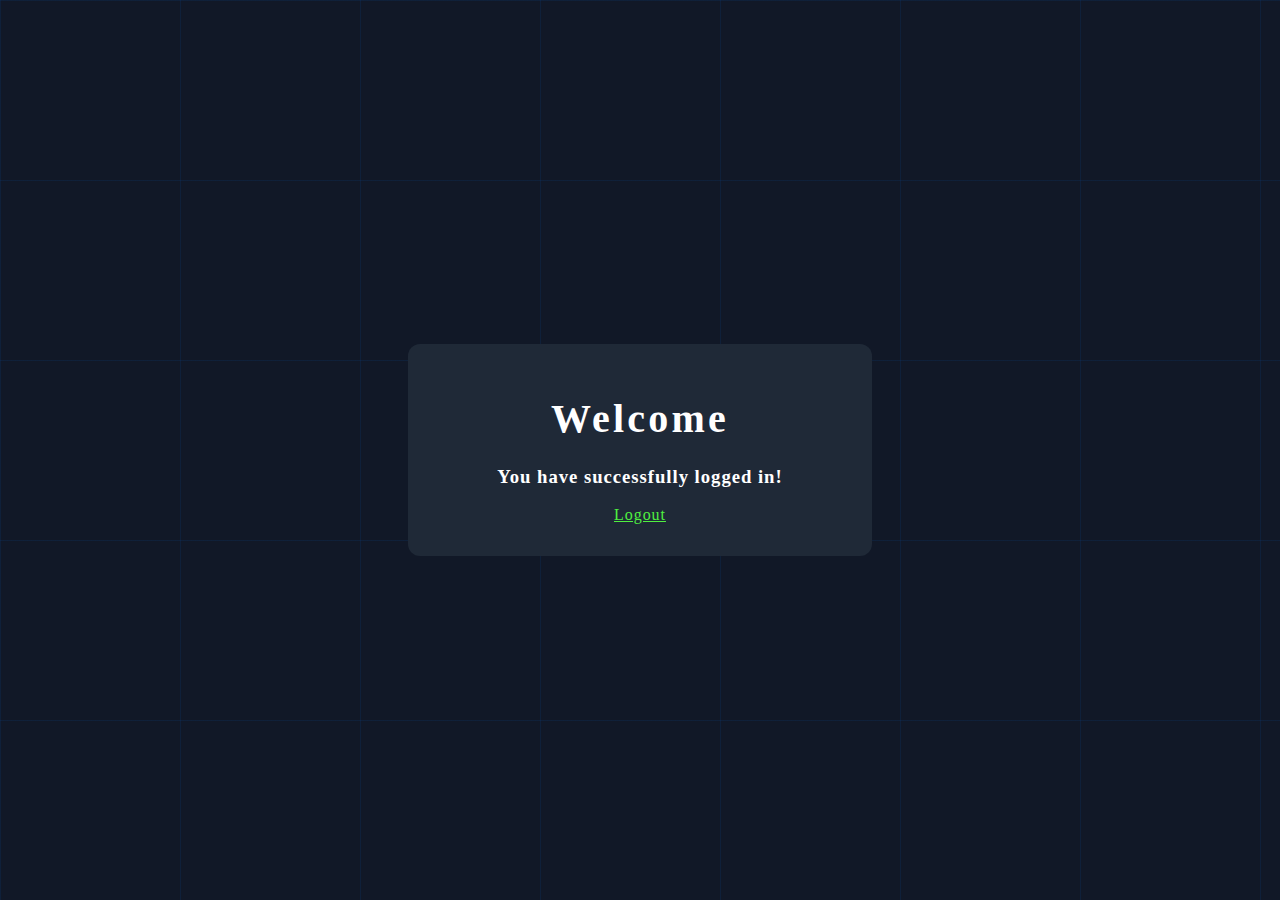
<file: web/index.html>
<!DOCTYPE html>
<html lang="en">

<head>
    <meta charset="UTF-8">
    <meta name="viewport" content="width=device-width, initial-scale=1.0">
    <title>Welcome</title>
    <link rel="stylesheet" href="css/auth.css">
    <link rel="icon" href="/ico/books.ico" type="image/x-icon">
</head>

<body>
    <div class="container">
        <h2>Welcome</h2>
        <h3 style="text-align: center;">You have successfully logged in!</h3>
        <a href="#" id="logoutBtn" class="btn" style="display: block; text-align: center; margin: 0 auto; color: #4ff040;">Logout</a>
    </div>

    <script>
        document.getElementById('logoutBtn').addEventListener('click', function (event) {
            event.preventDefault();
            fetch('/logout', {
                method: 'POST',
                headers: {
                    'Content-Type': 'application/json'
                }
            }).then(response => {
                if (response.ok) {
                    window.location.href = '/auth';
                } else {
                    console.error('Logout failed');
                }
            }).catch(error => {
                console.error('Error:', error);
            });
        });
    </script>
</body>

</html>
</file>
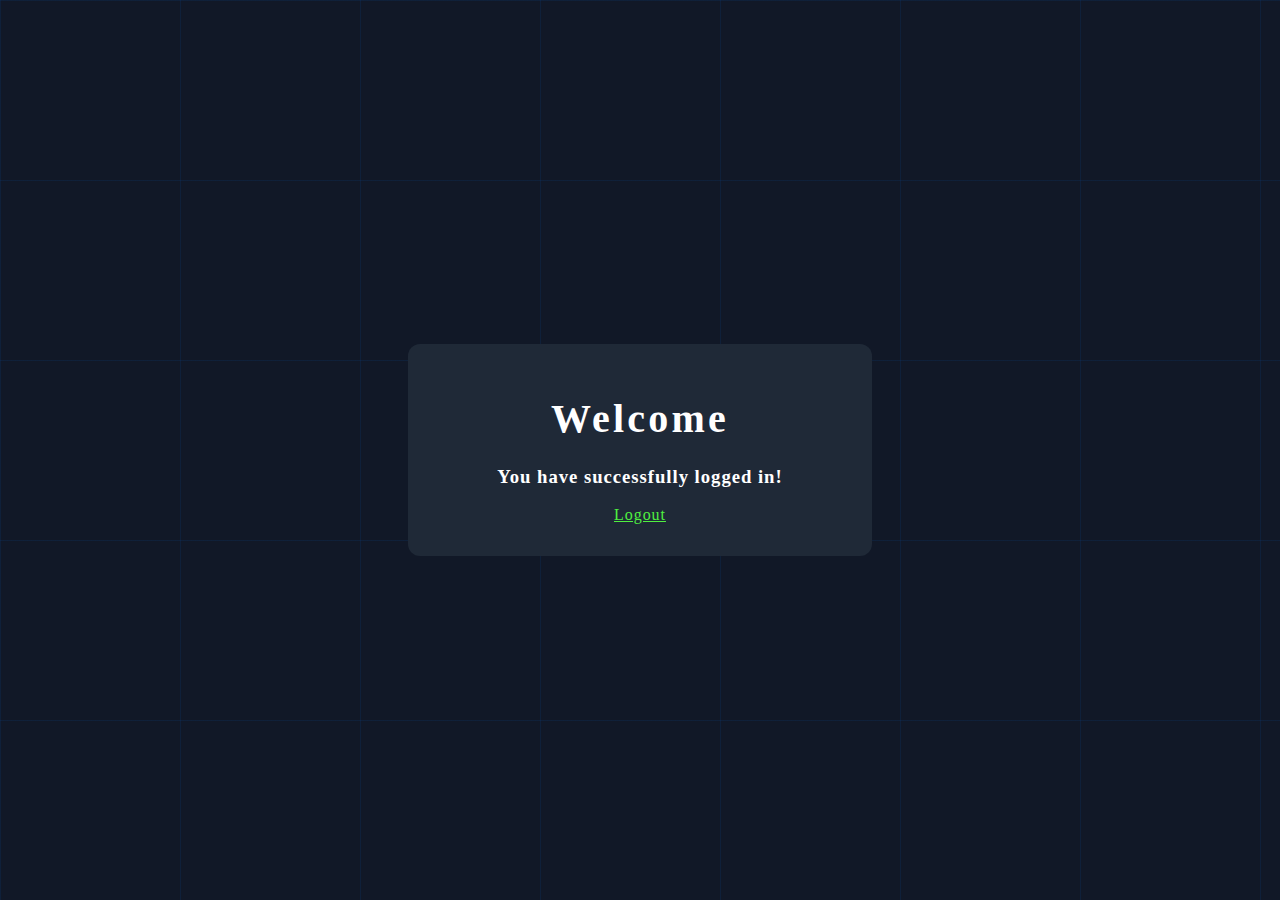
<file: web/html/index.html>
<!DOCTYPE html>
<html lang="en">

<head>
    <meta charset="UTF-8">
    <meta name="viewport" content="width=device-width, initial-scale=1.0">
    <title>Welcome</title>
    <link rel="stylesheet" href="../css/auth.css">
    <link rel="icon" href="../ico/books.ico" type="image/x-icon">
</head>

<body>
    <div class="container">
        <h2>Welcome</h2>
        <h3 style="text-align: center;">You have successfully logged in!</h3>
        <a href="#" id="logoutBtn" class="btn" style="display: block; text-align: center; margin: 0 auto; color: #4ff040;">Logout</a>
    </div>

    <script>
        document.getElementById('logoutBtn').addEventListener('click', function (event) {
            event.preventDefault();
            fetch('/logout', {
                method: 'POST',
                headers: {
                    'Content-Type': 'application/json'
                }
            }).then(response => {
                if (response.ok) {
                    window.location.href = '/auth';
                } else {
                    console.error('Logout failed');
                }
            }).catch(error => {
                console.error('Error:', error);
            });
        });
    </script>
</body>

</html>
</file>
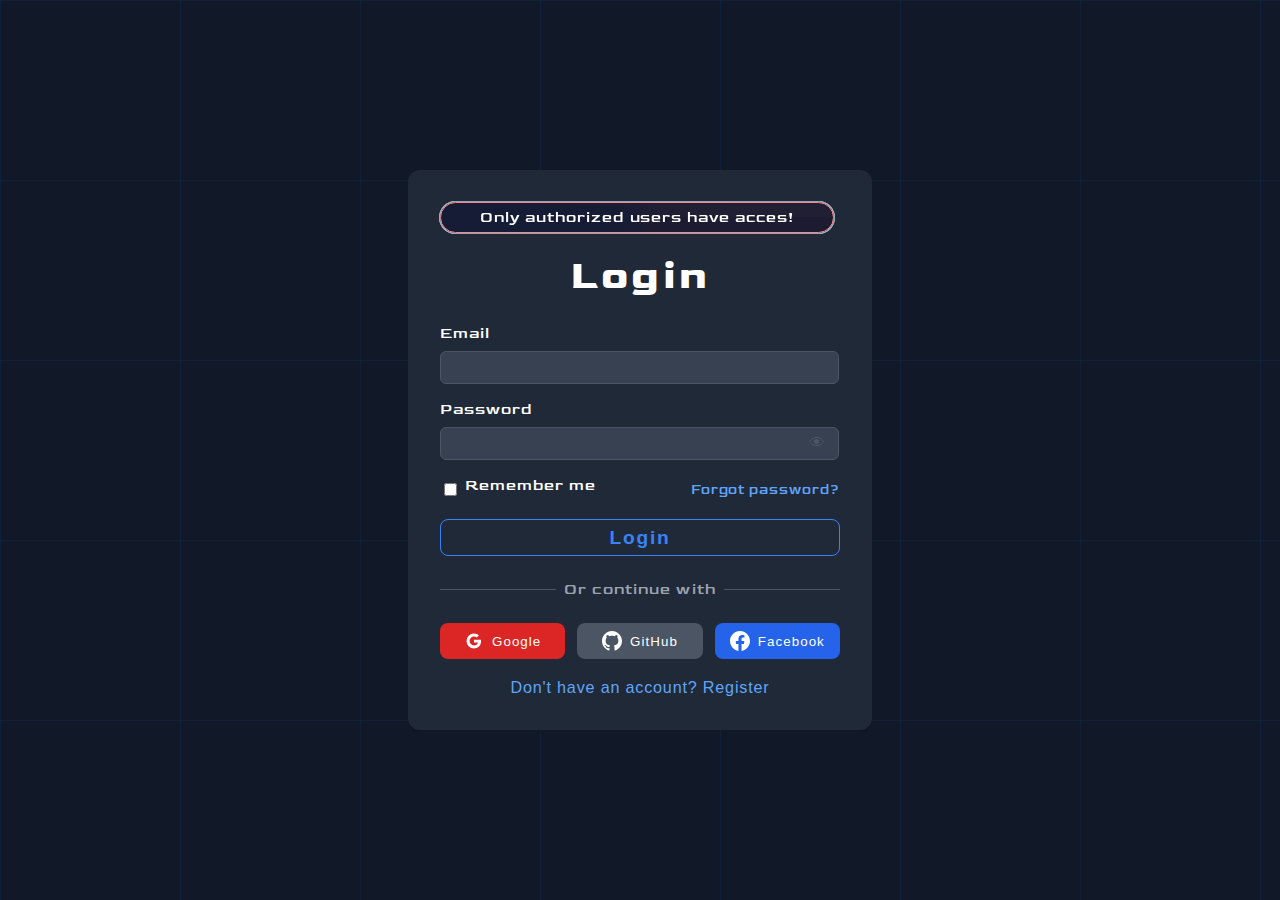
<file: web/auth.html>
<!DOCTYPE html>
<html lang="en">

<head>
    <meta charset="UTF-8">
    <meta name="viewport" content="width=device-width, initial-scale=1.0">
    <title>Authentication</title>
    <link href="https://fonts.googleapis.com/css2?family=Goldman:wght@400;500;600;700;800&display=swap" rel="stylesheet">    
    <link rel="stylesheet" href="css/auth.css">
    <link rel="icon" href="/ico/PadLoock.ico" type="image/x-icon">
</head>

<body>
    <div class="container">
        <div id="LogMessage" class="logmessage">
            Only authorized users have acces!
        </div>
        <h2 id="formTitle">Login</h2>
        <form id="authForm">
            <div id="usernameField" class="form-group" style="display: none;">
                <label for="username">Username</label>
                <input type="text" id="username" name="username" none>
            </div>
            <div class="form-group">
                <label for="email">Email</label>
                <input type="email" id="email" name="email" required>
            </div>
            <div class="form-group">
                <label for="password">Password</label>
            <div class="password-wrapper">
                <input type="password" id="password" name="password" required>
                <span id="togglePassword" class="toggle-password">&#128065;</span> <!-- Eye icon -->
            </div>

            </div>
            <div id="rememberForgot" class="remember-forgot">
                <div class="remember-me">
                    <input type="checkbox" id="remember-me">
                    <label for="remember-me">Remember me</label>
                </div>
                <a href="#" class="forgot-password">Forgot password?</a>
            </div>
            <button type="submit" class="submit-btn">Login</button>
        </form>
        <div class="divider">
            <span>Or continue with</span>
        </div>
        <div class="social-buttons">
            <button class="social-btn google-btn" onclick="window.location.href='/auth/google'">
                <svg viewBox="0 0 24 24" fill="currentColor">
                    <path d="M20.283 10.356h-8.327v3.451h4.792c-.446 2.193-2.313 3.453-4.792 3.453a5.27 5.27 0 0 1-5.279-5.28 5.27 5.27 0 0 1 5.279-5.279c1.259 0 2.397.447 3.29 1.178l2.6-2.599c-1.584-1.381-3.615-2.233-5.89-2.233a8.908 8.908 0 0 0-8.934 8.934 8.907 8.907 0 0 0 8.934 8.934c4.467 0 8.529-3.249 8.529-8.934 0-.528-.081-1.097-.202-1.625z"></path>
                </svg>
                Google
            </button>
            <button class="social-btn github-btn" onclick="window.location.href='/auth/github'">
                <svg viewBox="0 0 24 24" fill="currentColor">
                    <path d="M12 0c-6.626 0-12 5.373-12 12 0 5.302 3.438 9.8 8.207 11.387.599.111.793-.261.793-.577v-2.234c-3.338.726-4.033-1.416-4.033-1.416-.546-1.387-1.333-1.756-1.333-1.756-1.089-.745.083-.729.083-.729 1.205.084 1.839 1.237 1.839 1.237 1.07 1.834 2.807 1.304 3.492.997.107-.775.418-1.305.762-1.604-2.665-.305-5.467-1.334-5.467-5.931 0-1.311.469-2.381 1.236-3.221-.124-.303-.535-1.524.117-3.176 0 0 1.008-.322 3.301 1.23.957-.266 1.983-.399 3.003-.404 1.02.005 2.047.138 3.006.404 2.291-1.552 3.297-1.23 3.297-1.23.653 1.653.242 2.874.118 3.176.77.84 1.235 1.911 1.235 3.221 0 4.609-2.807 5.624-5.479 5.921.43.372.823 1.102.823 2.222v3.293c0 .319.192.694.801.576 4.765-1.589 8.199-6.086 8.199-11.386 0-6.627-5.373-12-12-12z"></path>
                </svg>
                GitHub
            </button>
            <button class="social-btn facebook-btn" onclick="window.location.href='/auth/facebook'">
                <svg viewBox="0 0 24 24" fill="currentColor">
                    <path d="M24 12.073c0-6.627-5.373-12-12-12s-12 5.373-12 12c0 5.99 4.388 10.954 10.125 11.854v-8.385H7.078v-3.47h3.047V9.43c0-3.007 1.792-4.669 4.533-4.669 1.312 0 2.686.235 2.686.235v2.953H15.83c-1.491 0-1.956.925-1.956 1.874v2.25h3.328l-.532 3.47h-2.796v8.385C19.612 23.027 24 18.062 24 12.073z"></path>
                </svg>
                Facebook
            </button>
        </div>
        <div class="switch-form">
            <button id="switchFormBtn">Don't have an account? Register</button>
        </div>
    </div>

<script src="js/auth.js"></script>
</body>

</html>
</file>
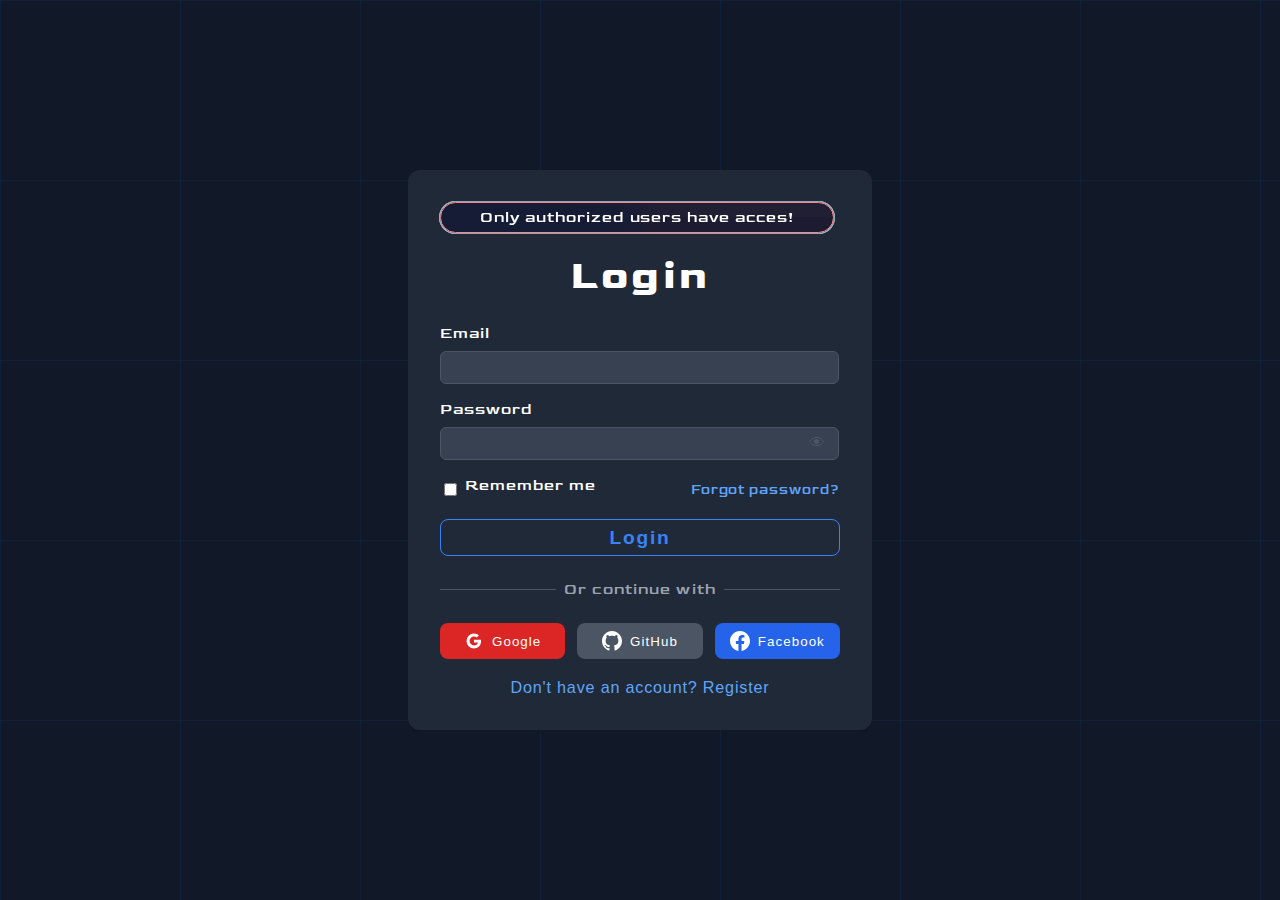
<file: web/html/auth.html>
<!DOCTYPE html>
<html lang="en">

<head>
    <meta charset="UTF-8">
    <meta name="viewport" content="width=device-width, initial-scale=1.0">
    <title>Authentication</title>
    <link href="https://fonts.googleapis.com/css2?family=Goldman:wght@400;500;600;700;800&display=swap" rel="stylesheet">    
    <link rel="stylesheet" href="../css/auth.css">
    <link rel="icon" href="../ico/PadLoock.ico" type="image/x-icon">
</head>

<body>
    <div class="container">
        <div id="LogMessage" class="logmessage">
            Only authorized users have acces!
        </div>
        <h2 id="formTitle">Login</h2>
        <form id="authForm">
            <div id="usernameField" class="form-group" style="display: none;">
                <label for="username">Username</label>
                <input type="text" id="username" name="username" none>
            </div>
            <div class="form-group">
                <label for="email">Email</label>
                <input type="email" id="email" name="email" required>
            </div>
            <div class="form-group">
                <label for="password">Password</label>
            <div class="password-wrapper">
                <input type="password" id="password" name="password" required>
                <span id="togglePassword" class="toggle-password">&#128065;</span> <!-- Eye icon -->
            </div>

            </div>
            <div id="rememberForgot" class="remember-forgot">
                <div class="remember-me">
                    <input type="checkbox" id="remember-me">
                    <label for="remember-me">Remember me</label>
                </div>
                <a href="#" class="forgot-password">Forgot password?</a>
            </div>
            <button type="submit" class="submit-btn">Login</button>
        </form>
        <div class="divider">
            <span>Or continue with</span>
        </div>
        <div class="social-buttons">
            <button class="social-btn google-btn" onclick="window.location.href='/auth/google'">
                <svg viewBox="0 0 24 24" fill="currentColor">
                    <path d="M20.283 10.356h-8.327v3.451h4.792c-.446 2.193-2.313 3.453-4.792 3.453a5.27 5.27 0 0 1-5.279-5.28 5.27 5.27 0 0 1 5.279-5.279c1.259 0 2.397.447 3.29 1.178l2.6-2.599c-1.584-1.381-3.615-2.233-5.89-2.233a8.908 8.908 0 0 0-8.934 8.934 8.907 8.907 0 0 0 8.934 8.934c4.467 0 8.529-3.249 8.529-8.934 0-.528-.081-1.097-.202-1.625z"></path>
                </svg>
                Google
            </button>
            <button class="social-btn github-btn" onclick="window.location.href='/auth/github'">
                <svg viewBox="0 0 24 24" fill="currentColor">
                    <path d="M12 0c-6.626 0-12 5.373-12 12 0 5.302 3.438 9.8 8.207 11.387.599.111.793-.261.793-.577v-2.234c-3.338.726-4.033-1.416-4.033-1.416-.546-1.387-1.333-1.756-1.333-1.756-1.089-.745.083-.729.083-.729 1.205.084 1.839 1.237 1.839 1.237 1.07 1.834 2.807 1.304 3.492.997.107-.775.418-1.305.762-1.604-2.665-.305-5.467-1.334-5.467-5.931 0-1.311.469-2.381 1.236-3.221-.124-.303-.535-1.524.117-3.176 0 0 1.008-.322 3.301 1.23.957-.266 1.983-.399 3.003-.404 1.02.005 2.047.138 3.006.404 2.291-1.552 3.297-1.23 3.297-1.23.653 1.653.242 2.874.118 3.176.77.84 1.235 1.911 1.235 3.221 0 4.609-2.807 5.624-5.479 5.921.43.372.823 1.102.823 2.222v3.293c0 .319.192.694.801.576 4.765-1.589 8.199-6.086 8.199-11.386 0-6.627-5.373-12-12-12z"></path>
                </svg>
                GitHub
            </button>
            <button class="social-btn facebook-btn" onclick="window.location.href='/auth/facebook'">
                <svg viewBox="0 0 24 24" fill="currentColor">
                    <path d="M24 12.073c0-6.627-5.373-12-12-12s-12 5.373-12 12c0 5.99 4.388 10.954 10.125 11.854v-8.385H7.078v-3.47h3.047V9.43c0-3.007 1.792-4.669 4.533-4.669 1.312 0 2.686.235 2.686.235v2.953H15.83c-1.491 0-1.956.925-1.956 1.874v2.25h3.328l-.532 3.47h-2.796v8.385C19.612 23.027 24 18.062 24 12.073z"></path>
                </svg>
                Facebook
            </button>
        </div>
        <div class="switch-form">
            <button id="switchFormBtn">Don't have an account? Register</button>
        </div>
    </div>

<script src="../js/auth.js"></script>
</body>

</html>
</file>
<file: web/css/auth.css>
body {
  font-family: Oxanium, Roboto Mono, Orbitron, Goldman, "Chakra Petch";
  margin: 0;
  padding: 0;
  min-height: 100vh;
  display: flex;
  align-items: center;
  justify-content: center;
  background-color: #111827;
  color: #ffffff;
  overflow: hidden;
  letter-spacing: 0.06em;
}

body:hover {
  background-image: linear-gradient(90deg, #014daa25 1px, transparent 0.5px),
    linear-gradient(#014daa25 1px, transparent 0.5px);
  background-size: 180px 180px;
}
body.hover-disabled:hover {
  background-image: none;
}

.container {
  width: 100%;
  max-width: 400px;
  padding: 2rem;
  background-color: #1f2937;
  border-radius: 0.75rem;
  box-shadow: 0 25px 50px -12px rgba(0, 0, 0, 0.25) indigo;
  position: relative;
  z-index: 10;
}

.container:hover {
  box-shadow: 0 0 2px rgba(59, 130, 246, 0.5) inset;
  transform: translateY(-2px);
  background-image: radial-gradient(
    circle,
    rgba(255, 255, 255, 0.116) 0.7px,
    transparent 1px
  );
  background-size: 5px 5px;
}

h2 {
  font-size: 2.5rem;
  font-weight: bold;
  text-align: center;
  margin-bottom: 1.5rem;
  margin-top: 1.2rem;
  letter-spacing: 0.08em;
}

.form-group {
  margin-bottom: 1rem;
}

label {
  display: block;
  margin-bottom: 0.5rem;
}

.password-wrapper {
  position: relative;
  display: flex;
  align-items: center;
}

.toggle-password {
  position: absolute;
  right: 0.9rem;
  cursor: pointer;
  user-select: none;
  color: #4b5563;
}

input[type="password"] {
  width: 100%;
  padding-right: 2.5rem; /* Add space for the eye icon */
}

/* .form-group:hover {
  transform: scaleX(1.005);
} */

input[type="text"],
input[type="email"],
input[type="password"] {
  width: 92%;
  padding: 0.5rem;
  padding-left: 1.1rem;
  border: 1px solid #4b5563;
  background-color: #374151;
  color: #ffffff;
  border-radius: 0.375rem;
}

input[type="text"],
input[type="email"],
input[type="password"] {
  width: 94%;
  padding: 0.5rem;
  padding-left: 0.8rem;
  border: 1px solid #4b5563;
  background-color: #374151;
  color: #ffffff;
  border-radius: 0.375rem;
}

input[type="text"]:hover,
input[type="email"]:hover,
input[type="password"]:hover {
  box-shadow: 0 0 10px rgba(59, 130, 246, 0.5); /* Add glow effect */
}

.remember-forgot {
  display: flex;
  justify-content: space-between;
  align-items: center;
  margin-bottom: 1rem;
}

.remember-me {
  display: flex;
  align-items: center;
}

.remember-me input {
  margin-right: 0.5rem;
}

.forgot-password {
  color: #60a5fa;
  text-decoration: none;
  font-size: 0.875rem;
}

.forgot-password:hover {
  /* color: #93c5fd; */
}

.submit-btn {
  width: 100%;
  align-items: center;
  text-align: center;
  justify-content: center;
  padding: 0.75rem 0.75rem;
  background-color: transparent;
  border: 1px solid #3b82f6;
  color: #3b82f6;
  border-radius: 0.5rem;
  font-weight: bold;
  cursor: pointer;
  transition: all 0.2s ease;
  letter-spacing: 0.09em;
  background-color: #1f2937;
  /* font-family: "Chakra Petch"; */
  font-weight: bold;
  font-size: 1.2rem;
  position: relative;
  overflow: hidden;
  line-height: 0.6;
}

.submit-btn:hover {
  background-color: #0d131bb9;
  transform: translateY(+2px) scaleX(1.02);
  box-shadow: 0 0 15px rgba(59, 130, 246, 0.5);
  border-color: #60a5fa;
  color: #60a5fa;
  /* transition: all 0.3s ease; */
}

.submit-btn span {
  display: inline-block;
  transform: scale(1.2); /* Scale the text */
  transform-origin: center;
  line-height: 0.1;
}

.divider {
  display: flex;
  align-items: center;
  text-align: center;
  margin: 1.5rem 0;
  letter-spacing: 0.07em;
}

.divider::before,
.divider::after {
  content: "";
  flex: 1;
  border-bottom: 1px solid #4b5563;
}

.divider span {
  padding: 0 0.5rem;
  background-color: #1f2937;
  color: #9ca3af;
}

.social-buttons {
  display: grid;
  grid-template-columns: repeat(3, 1fr);
  gap: 0.75rem;
}

.social-btn {
  display: flex;
  align-items: center;
  justify-content: center;
  padding: 0.5rem;
  border: none;
  border-radius: 0.5rem;
  color: #ffffff;
  cursor: pointer;
  transition: all 0.3s ease;
  letter-spacing: 0.08em;
}

.social-btn svg {
  width: 1.25rem;
  height: 1.25rem;
  margin-right: 0.5rem;
}

.google-btn {
  background-color: #dc2626;
}

.google-btn:hover {
  background-color: #b91c1c;
  transform: translateY(+2px) scaleX(1.02);
  box-shadow: 0 0 15px rgba(59, 130, 246, 0.5);
  border-color: #f4f8fc;
  border: 1px solid #ffffff;
}

.github-btn {
  background-color: #4b5563;
  transition: all 0.2s ease;
}

.github-btn:hover {
  background-color: #00000080;
  transform: translateY(+2px) scaleX(1.02);
  box-shadow: 0 0 15px rgba(59, 130, 246, 0.5);
  border-color: #f4f8fc;
  border: 1px solid #ffffff;
}

.facebook-btn {
  background-color: #2563eb;
}

.facebook-btn:hover {
  background-color: #1d4ed8;
  transform: translateY(+2px) scaleX(1.02);
  box-shadow: 0 0 15px rgba(59, 130, 246, 0.5);
  border-color: #f4f8fc;
  border: 1px solid #ffffff;
}

.switch-form {
  text-align: center;
  margin-top: 1.1rem;
}

.switch-form button {
  background: none;
  border: none;
  color: #60a5fa;
  cursor: pointer;
  font-size: 1.01rem;
  letter-spacing: 0.05em;
}

.switch-form button:hover {
  color: #93c5fd;
  text-decoration: none;
  transform: translateY(+4px) scaleX(1.04);
}
h2:hover {
}

.logmessage {
  align-items: center;
  backdrop-filter: blur(12px);
  background: conic-gradient(
    from 90deg at 50% 50%,
    #1a0b2c71 0%,
    #0d0e3379 50%,
    #22153177 100%
  );
  border-radius: 1rem;
  border: 1px solid #f58989;
  box-shadow: 0 0 0 1px #94a3b8, 0 0 0 1px #f8fafc;
  color: #ffffff;
  cursor: not-allowed;
  /* font-size: 1.2rem; */
  /* font-weight: 300; font-medium */
  justify-content: center;
  margin-bottom: 1rem; /* Space below the message */
  padding: 0.3rem 0;
  position: relative;
  text-align: center;
  width: 98%;
}

/* .meteor {
  position: absolute;
  width: 2px;
  height: 2px;
  background-color: #fff;
  opacity: 0;
  transform: rotate(-45deg);
  animation: meteor 5s linear infinite;
}

@keyframes meteor {
  0% {
    opacity: 1;
    transform: translate(0, 0) rotate(-45deg);
  }

  100% {
    opacity: 0;
    transform: translate(-100px, 100px) rotate(-45deg);
  }
} */
</file>
